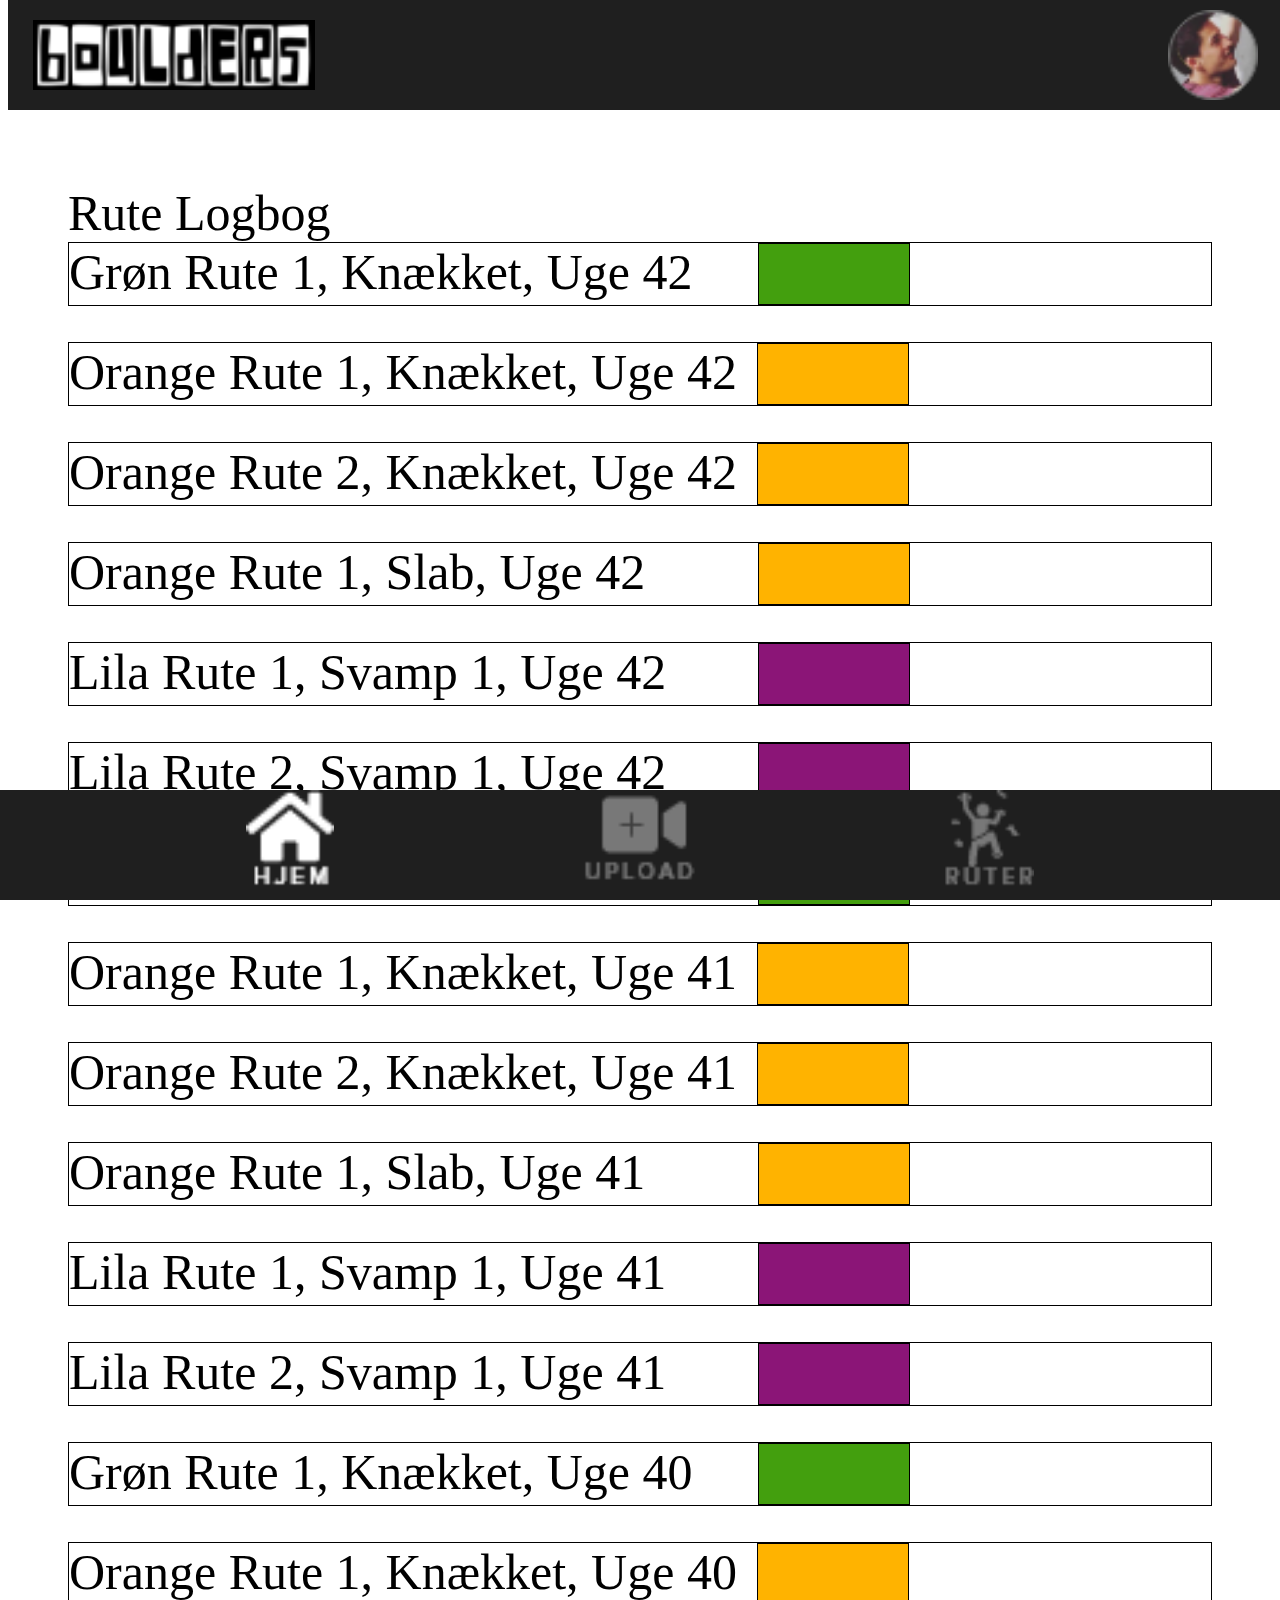
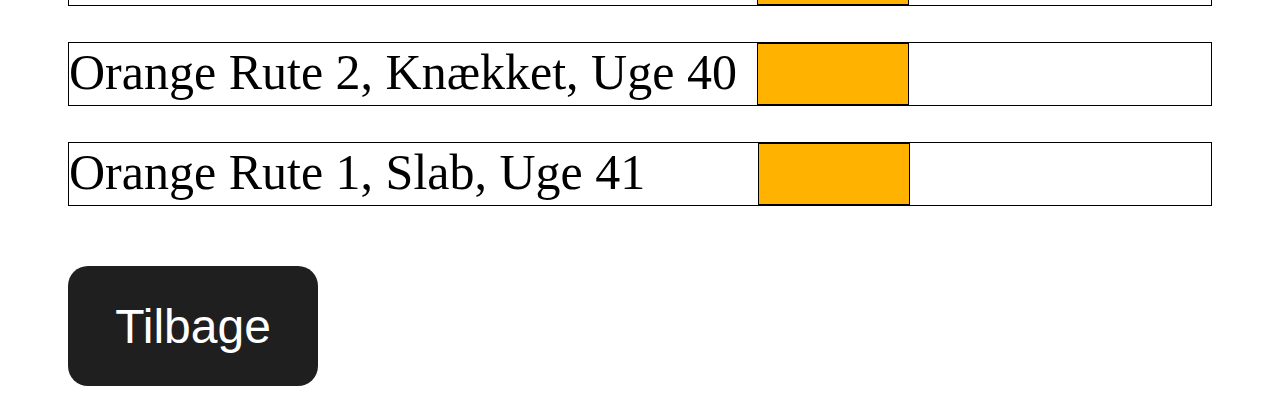
<file: rutelogbog/index.html>
<!doctype html>
<html>
<head>
<link rel="stylesheet" href="styles.css" type="text/css">
<title>Our Funky HTML Page</title>
<meta name="description" content="Our first page">
<meta name="keywords" content="html tutorial template">
</head>

<body>


<div class="header">
        <a href="#default" class="logo"><img id="logo" height="70" src="./img/boulderslogo.png" alt="Boulderslogo"></a>
            <div class="profilepic">
                <img id="profilepic" height="90" src="./img/bouldersprofil.png">
                <a  href="#profile"></a>
        </div>
</div>
<br><br><br><br><br><br><br>
<p class="titel">
    Rute Logbog
</p>

<div class="log1">
    <p id="log1">
        Grøn Rute 1, Knækket, Uge 42
    </p>
    <div class="colorbox1"></div>
</div>

<br><br>

<div class="log2">
    <p id="log1">
        Orange Rute 1, Knækket, Uge 42
    </p>
    <div class="colorbox2"></div>
</div>

<br><br>

<div class="log2">
    <p id="log1">
        Orange Rute 2, Knækket, Uge 42
    </p>
    <div class="colorbox2"></div>
</div>

<br><br>

<div class="log2">
    <p id="log1">
        Orange Rute 1, Slab, Uge 42
    </p>
    <div class="colorbox4"></div>
</div>

<br><br>

<div class="log2">
    <p id="log1">
        Lila Rute 1, Svamp 1, Uge 42
    </p>
    <div class="colorbox5"></div>
</div>

<br><br>

<div class="log2">
    <p id="log1">
        Lila Rute 2, Svamp 1, Uge 42
    </p>
    <div class="colorbox5"></div>
</div>

<br><br>

<div class="log1">
    <p id="log1">
        Grøn Rute 1, Knækket, Uge 41
    </p>
    <div class="colorbox1"></div>
</div>

<br><br>

<div class="log2">
    <p id="log1">
        Orange Rute 1, Knækket, Uge 41
    </p>
    <div class="colorbox2"></div>
</div>

<br><br>

<div class="log2">
    <p id="log1">
        Orange Rute 2, Knækket, Uge 41
    </p>
    <div class="colorbox2"></div>
</div>

<br><br>

<div class="log2">
    <p id="log1">
        Orange Rute 1, Slab, Uge 41
    </p>
    <div class="colorbox4"></div>
</div>

<br><br>

<div class="log2">
    <p id="log1">
        Lila Rute 1, Svamp 1, Uge 41
    </p>
    <div class="colorbox5"></div>
</div>

<br><br>

<div class="log2">
    <p id="log1">
        Lila Rute 2, Svamp 1, Uge 41
    </p>
    <div class="colorbox5"></div>
</div>

<br><br>

<div class="log1">
    <p id="log1">
        Grøn Rute 1, Knækket, Uge 40
    </p>
    <div class="colorbox1"></div>
</div>

<br><br>

<div class="log2">
    <p id="log1">
        Orange Rute 1, Knækket, Uge 40
    </p>
    <div class="colorbox2"></div>
</div>

<br><br>

<div class="log2">
    <p id="log1">
        Orange Rute 2, Knækket, Uge 40
    </p>
    <div class="colorbox2"></div>
</div>

<br><br>

<div class="log2">
    <p id="log1">
        Orange Rute 1, Slab, Uge 41
    </p>
    <div class="colorbox4"></div>
</div>


<button type="button" id="tilbage"">Tilbage</button>

<div class="footer">
    <div class="footerbuttons"><img height="100" src="./img/bouldershjem.png"></div>
    <div class="footerbuttons"><img height="100" src="./img/bouldersupload.png"></div>
    <div class="footerbuttons"><img height="100" src="./img/bouldersruter.png"></div>
</div>


</body>
</html>
</file>
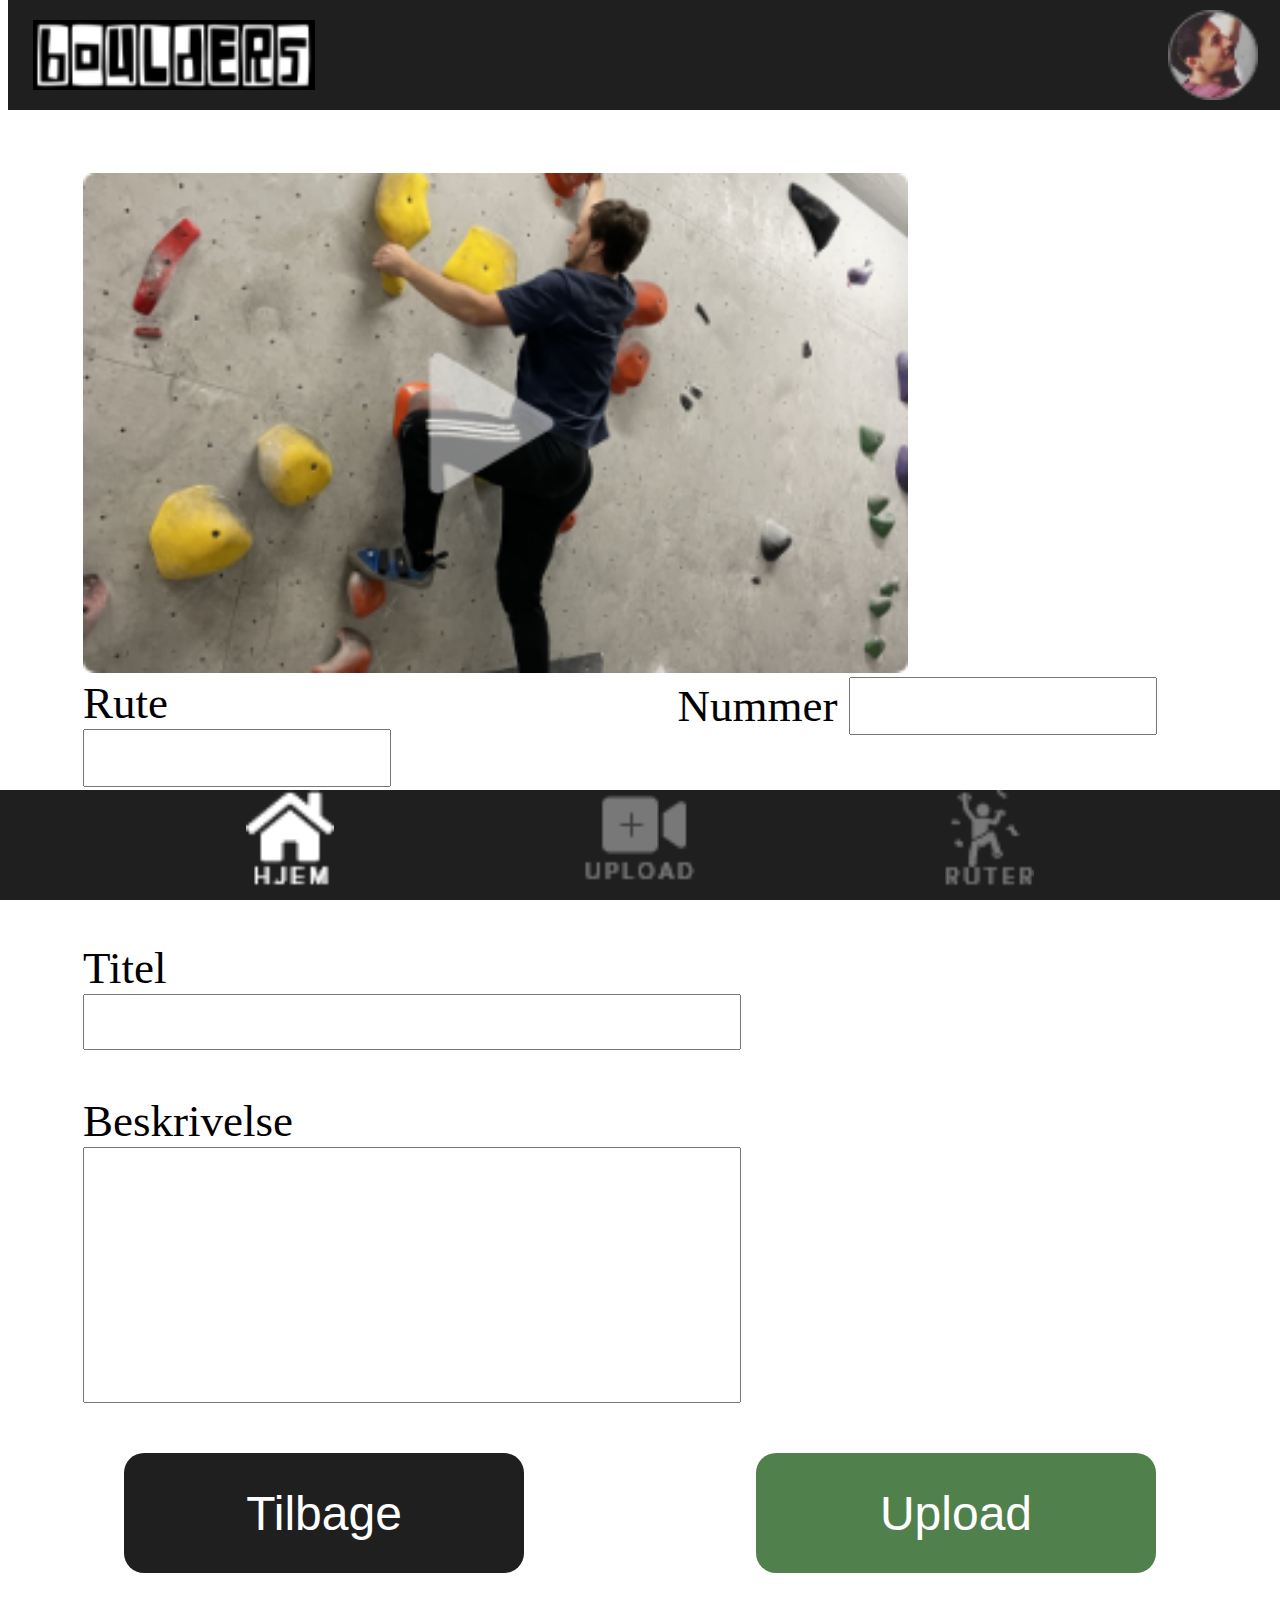
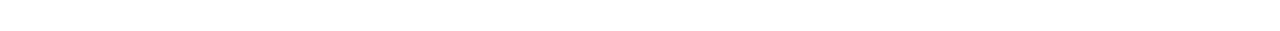
<file: upload2/index.html>
<!doctype html>
<html>
<head>
<link rel="stylesheet" href="styles.css" type="text/css">
<title>Our Funky HTML Page</title>
<meta name="description" content="Our first page">
<meta name="keywords" content="html tutorial template">
</head>
<body>
    
<div class="header">
    <a href="#default" class="logo"><img id="logo" height="70" src="./img/boulderslogo.png" alt="Boulderslogo"></a>
        <div class="profilepic">
            <img id="profilepic" height="90" src="./img/bouldersprofil.png">
            <a  href="#profile"></a>
    </div>
</div>

<img id="mainpic" height="500" src="./img/bouldersupload2billede.png" alt="Video af klatrer">

<div class="video-inputs">
    <div class="rute">Rute
        <div>
            <input list="rute" class="listinputs">
            <datalist id="rute">
                <option value="Grå rute"></option>
                <option value="Sort rute"></option>
                <option value="Rød rute"></option>
                <option value="Lilla rute"></option>
                <option value="Blå rute"></option>
                <option value="Orange rute"></option>
                <option value="Gul rute"></option>
                <option value="Grøn rute"></option>
            </datalist>
        </div>
    </div>
    <div class="nummer">Nummer    
        <input list="nummer" class="listinputs">
            <datalist id="nummer">
                <option value="1"></option>
                <option value="2"></option>
                <option value="3"></option>
                <option value="4"></option>
                <option value="5"></option>
                <option value="6"></option>
            </datalist>
            
</div>
    <div class="wall">Væg <br>
        <input list="wall" class="listinputs">
            <datalist id="wall">
                <option value="Slab"></option>
                <option value="Svamp 1"></option>
                <option value="Svamp 2"></option>
                <option value="Face"></option>
                <option value="Cadillac"></option>
                <option value="Knækket"></option>
            </datalist>
    </div>
</div>

<p class="tekst">Titel</p>
<input type="text" class="titelinput">

<p class="tekst">Beskrivelse</p>
<input type="text" class="beskrivelse">

<div class="knapper">
    <div>
        <button type="button" id="tilbage"">Tilbage</button>
    </div>
    <div>
        <button type="button" id="upload">Upload</button>
    </div>

</div>

<div class="footer">
    <div class="footerbuttons"><img height="100" src="./img/bouldershjem.png"></div>
    <div class="footerbuttons"><img height="100" src="./img/bouldersupload.png"></div>
    <div class="footerbuttons"><img height="100" src="./img/bouldersruter.png"></div>
  </div>


</body>
</html>
</file>
<file: rutelogbog/styles.css>
.header{
    background-color: #1f1f1f;
    position: fixed;
    top: 0;
    width: 100%;
    display: flex;
    justify-content: space-between;
    height: 110px;

}

.logo{
    padding-left: 25px;
    padding-top: 20px;
}

#profilepic{
    text-align: center;
    justify-content: space-around;
    padding-right: 30px;
    padding-top: 10px;
}

.titel{
    font-size: 50px;
    padding-left: 60px;
    margin-bottom: 0px;
}

.log1{
    display: flex;
    border: 1px solid black;
    margin-left: 60px;
    margin-bottom: 0px;
    margin-right: 60px;
}

#log1{
    margin-top: 0%;
    font-size: 50px;
    margin-bottom: 0px;
}

.log2{
    display: flex;
    border: 1px solid black;
    margin-left: 60px;
    margin-bottom: 0px;
    margin-right: 60px;
}

.colorbox1{
  background-color: #439f0e;
  height: 60px;
  width: 150px;
  border: 1px solid black;
  margin-left: 65px;


}

.colorbox2{
    background-color: #ffb300;
    height: 60px;
    width: 150px;
    border: 1px solid black;
    margin-left: 20px;
  
}

.colorbox4{
    background-color: #ffb300;
    height: 60px;
    width: 150px;
    border: 1px solid black;
    margin-left: 113px; 
}

.colorbox5{
    background-color: #8b1577;
    height: 60px;
    width: 150px;
    border: 1px solid black;
    margin-left: 92px;
  
}

#tilbage {
    border: none;
    height: 120px;
    width: 250px;
    color: white;
    background-color: #1f1f1f;
    text-align: center;
    display: inline-block;
    font-size: 48px;
    border-radius: 20px;
    margin-left: 60px;
    margin-top: 60px;
}

.footer{
    display: flex;
    flex-direction: row;
    flex-wrap: nowrap;
    justify-content: space-evenly;
    position: fixed;
    left: 0%;
    bottom: 0%;
    height: 110px;
    width: 100%;
    text-align: center;
    background-color: #1f1f1f;    
  }
</file>
<file: upload2/styles.css>
.header{
    background-color: #1f1f1f;
    position: fixed;
    top: 0;
    width: 100%;
    display: flex;
    justify-content: space-between;
    height: 110px;

}

.logo{
    padding-left: 25px;
    padding-top: 20px;
}

#profilepic{
    text-align: center;
    justify-content: space-around;
    padding-right: 30px;
    padding-top: 10px;
}

#mainpic{
    size-adjust: 800px;
    padding-top: 165px;
    padding-left: 75px;
    padding-right: 75px;
}

.video-inputs{
    display: grid;
    grid-template-columns: 1fr 1fr; 
    grid-template-rows: 1fr; 
    font-size: 45px;
    padding-left: 75px;
}

.listinputs{
    font-size: 45px;
    width: 300px;
}



.tekst{
    font-size: 45px;
    padding-left: 75px;
    margin-bottom: 0%;
}

.titelinput{
    margin-left: 75px;
    width: 650px;
    height: 50px;
    font-size: 45px;
}

.beskrivelse{
    margin-left: 75px;
    width: 650px;
    font-size: 45px;
    height: 250px;
}

#tilbage {
    border: none;
    height: 120px;
    width: 400px;
    color: white;
    background-color: #1f1f1f;
    text-align: center;
    display: inline-block;
    font-size: 48px;
    border-radius: 20px;
  }

#upload{
    border: none;
    height: 120px;
    width: 400px;
    color: white;
    background-color: #50814C;
    text-align: center;
    display: inline-block;
    font-size: 48px;
    border-radius: 20px;
  }

.knapper{
    display: flex;
    justify-content: space-around;
    padding-top: 50px;
    padding-bottom: 50px;
}

.footer{
    display: flex;
    flex-direction: row;
    flex-wrap: nowrap;
    justify-content: space-evenly;
    position: fixed;
    left: 0%;
    bottom: 0%;
    height: 110px;
    width: 100%;
    text-align: center;
    background-color: #1f1f1f;    
    
}
</file>
